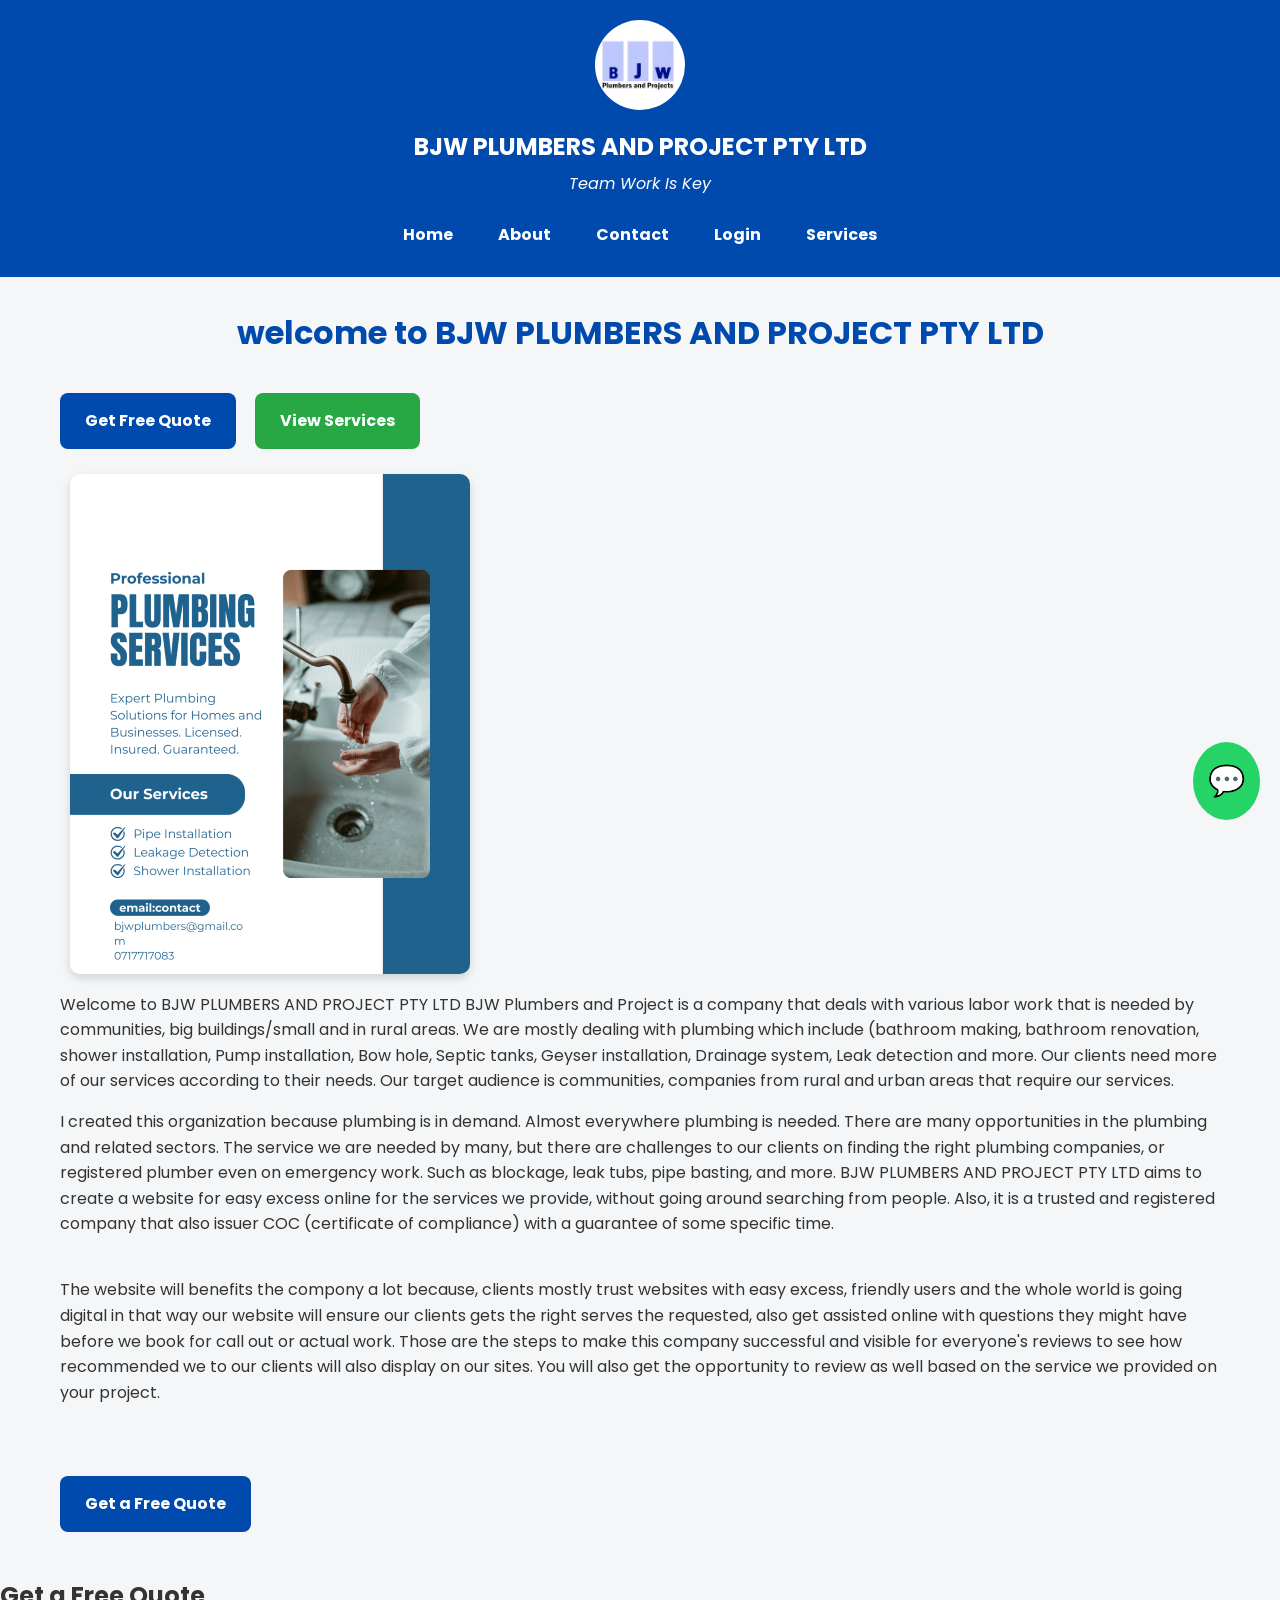
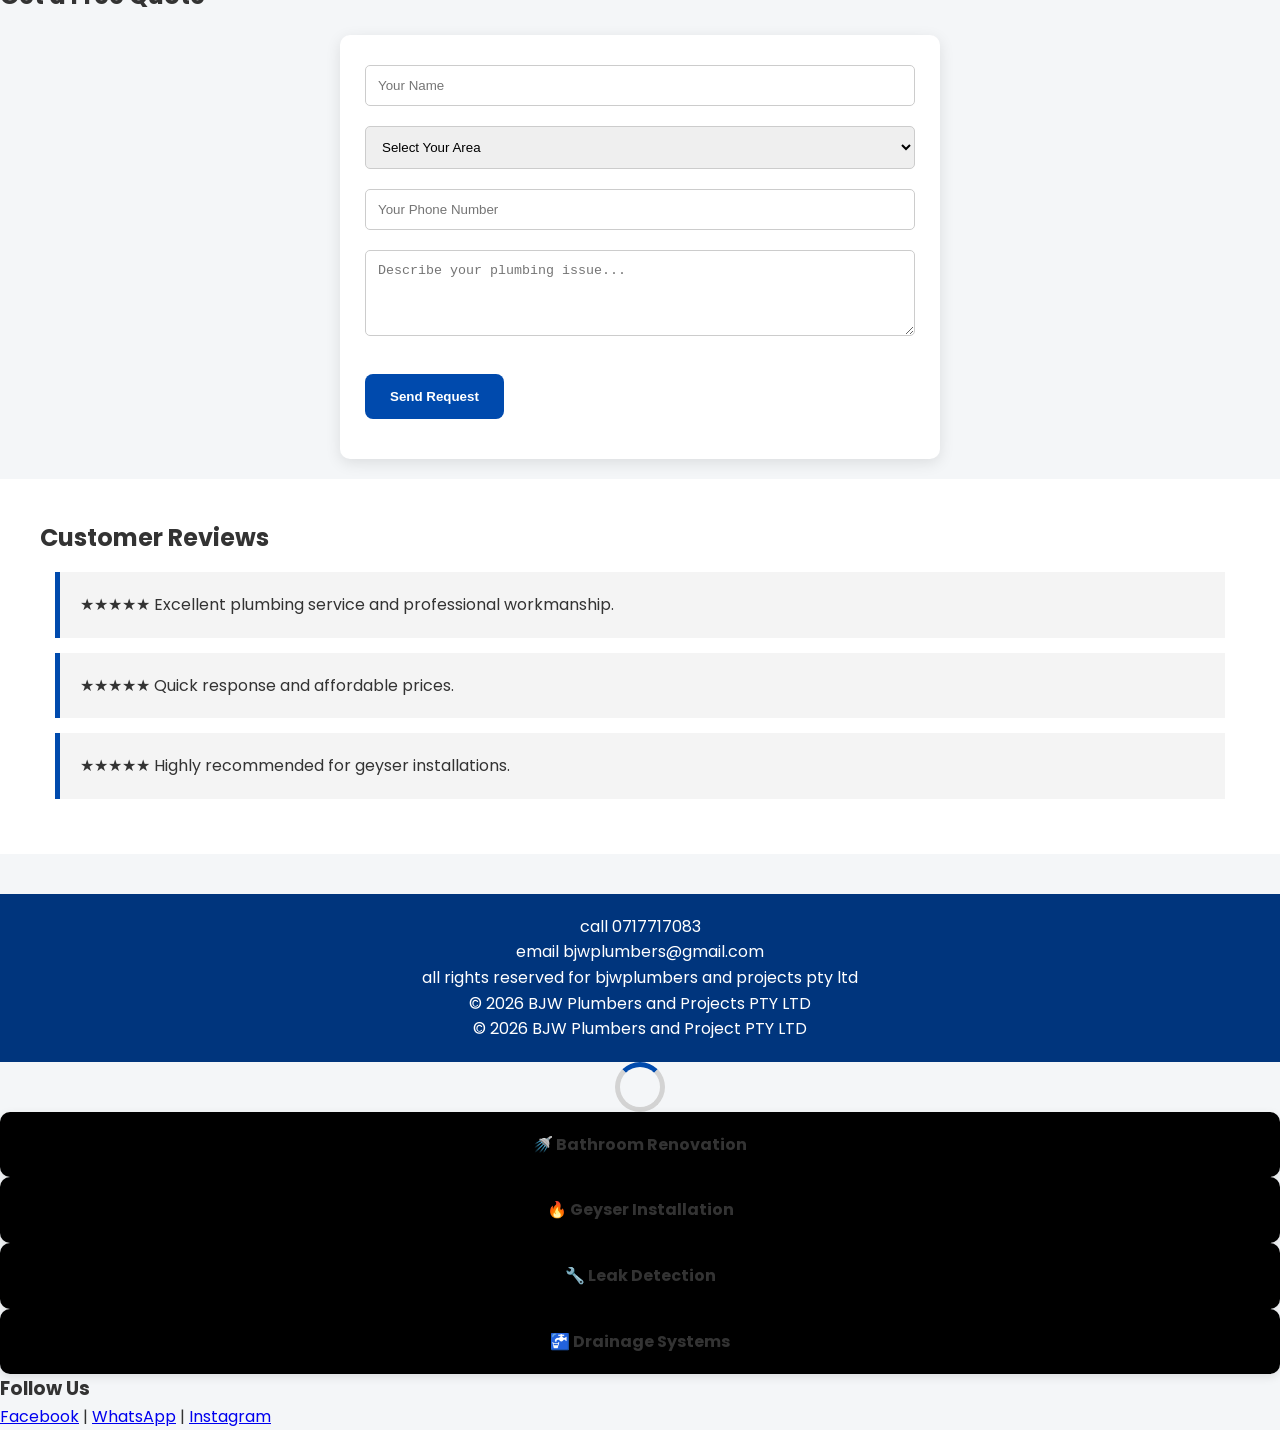
<file: index.html>
<!DOCTYPE html>
<html lang="en">
<head>
    <meta charset="UTF-8">
    <meta name="viewport" content="width=device-width, initial-scale=1.0">
    <meta name="description" content="BJW Plumbers and Projects PTY LTD provides professional plumbing services, geyser installation, bathroom renovations, leak detection, and drainage solutions in South Africa.">

<meta name="keywords" content="Plumbing, Geyser Installation, Bathroom Renovation, Leak Detection, Drainage System, South Africa, BJW Plumbers">

<meta name="author" content="BJW Plumbers and Projects PTY LTD">
<link rel="icon" type="image/jpg" href="images/logo1 (2).jpg">
    <title>Home</title>
    <link rel="stylesheet" href="css/styles.css" type="text/css">
    <script src="javascript/script.js" defer></script>
    <link rel="preconnect" href="https://fonts.googleapis.com">
<link rel="preconnect" href="https://fonts.gstatic.com" crossorigin>

<link href="https://fonts.googleapis.com/css2?family=Poppins:wght@300;400;500;600;700&display=swap" rel="stylesheet">
</head>
<body>
  <header>
    <aside class="sidebar">
    <div class="logo-left">
      <img src="images/logo1 (2).jpg" alt="logo">
<h2>BJW PLUMBERS AND PROJECT PTY LTD</h2>
<p>Team Work Is Key</p>
    </div>
<nav>
       <ul>
        <a href="Index.html"><li>Home</li></a>
        <a href="about.html"><li>About</li></a>
        <a href="contact.html"><li>Contact</li></a>
        <a href="login.html"><li>Login</li></a>
        <a href="services.html"><li>Services</li></a>
       </ul>
      </aside>

</nav>
</header> 


</nav>
</header>
  <main>
<h1> welcome to BJW PLUMBERS AND PROJECT PTY LTD</h1>
<div class="hero-buttons">

<a href="contact.html" class="btn">
Get Free Quote
</a>

<a href="services.html" class="btn btn2">
View Services
</a>

</div>
<img src="images/image12.png" alt="">
<P>Welcome to BJW PLUMBERS AND PROJECT PTY LTD                                                             BJW Plumbers and Project is a company that deals with various labor work that is needed by communities, big buildings/small and in rural areas. We are mostly dealing with plumbing which include (bathroom making, bathroom renovation, shower installation, Pump installation, Bow hole, Septic tanks, Geyser installation, Drainage system, Leak detection and more. Our clients need more of our services according to their needs. Our target audience is communities, companies from rural and urban areas that require our services.  </P>
       <P>I created this organization because plumbing is in demand. Almost everywhere plumbing is needed. There are many opportunities in the plumbing and related sectors. The service we are needed by many, but there are challenges to our clients on finding the right plumbing companies, or registered plumber even on emergency work. Such as blockage, leak tubs, pipe basting, and more. BJW PLUMBERS AND PROJECT PTY LTD aims to create a website for easy excess online for the services we provide, without going around searching from people. Also, it is a trusted and registered company that also issuer COC (certificate of compliance) with a guarantee of some specific time. </P><br>
       <P>The website will benefits the compony a lot because, clients mostly trust websites with easy excess, friendly users and the whole world is going digital in that way our website will ensure our clients gets the right serves the requested, also get assisted online with questions they might have before we book for call out or actual work. Those are the steps to make this company successful and visible for everyone's reviews to see how recommended we to our clients will also display on our sites. You will also get the opportunity to review as well based on the service we provided on your project. </P><br></P>

       <a href="contact.html" class="btn">Get a Free Quote</a>
  </main> 
  <section id="contact">
  <h2>Get a Free Quote</h2>
  <form id="quoteForm">
    <input type="text" name="name" placeholder="Your Name" required>
    <select name="area" required>
      <option value="">Select Your Area</option>
      <option>Durban</option>
      <option>Greytown</option>
      <option>Newcastle</option>
      <option>Ladysmith</option>
      <option>Dundee</option>
      <option>uMsinga</option>
    </select>
    <input type="tel" name="phone" placeholder="Your Phone Number" required>
    <textarea name="message" placeholder="Describe your plumbing issue..." rows="4" required></textarea>
    <button type="submit" class="btn submit-btn">Send Request</button>
  </form>
  <p id="formMsg"></p>
</section>
<section class="testimonials">

<h2>Customer Reviews</h2>

<div class="review">
★★★★★
Excellent plumbing service and professional workmanship.
</div>

<div class="review">
★★★★★
Quick response and affordable prices.
</div>

<div class="review">
★★★★★
Highly recommended for geyser installations.
</div>

</section>
  <footer>
<p>call 0717717083</p>
<p>email bjwplumbers@gmail.com</p>
<p>all rights reserved for bjwplumbers and projects pty ltd</p>

<p id="copyright"></p>
  </footer>
  <button id="topBtn">↑</button> 
</body>
<div id="loader"></div>
<div class="card">
🚿 Bathroom Renovation
</div>

<div class="card">
🔥 Geyser Installation
</div>

<div class="card">
🔧 Leak Detection
</div>

<div class="card">
🚰 Drainage Systems
</div>
<h3>Follow Us</h3>

<a href="#">Facebook</a> |
<a href="#">WhatsApp</a> |
<a href="#">Instagram</a>
<a href="https://wa.me/27717717083"
class="whatsapp-button">

💬
</a>
</html>
</file>
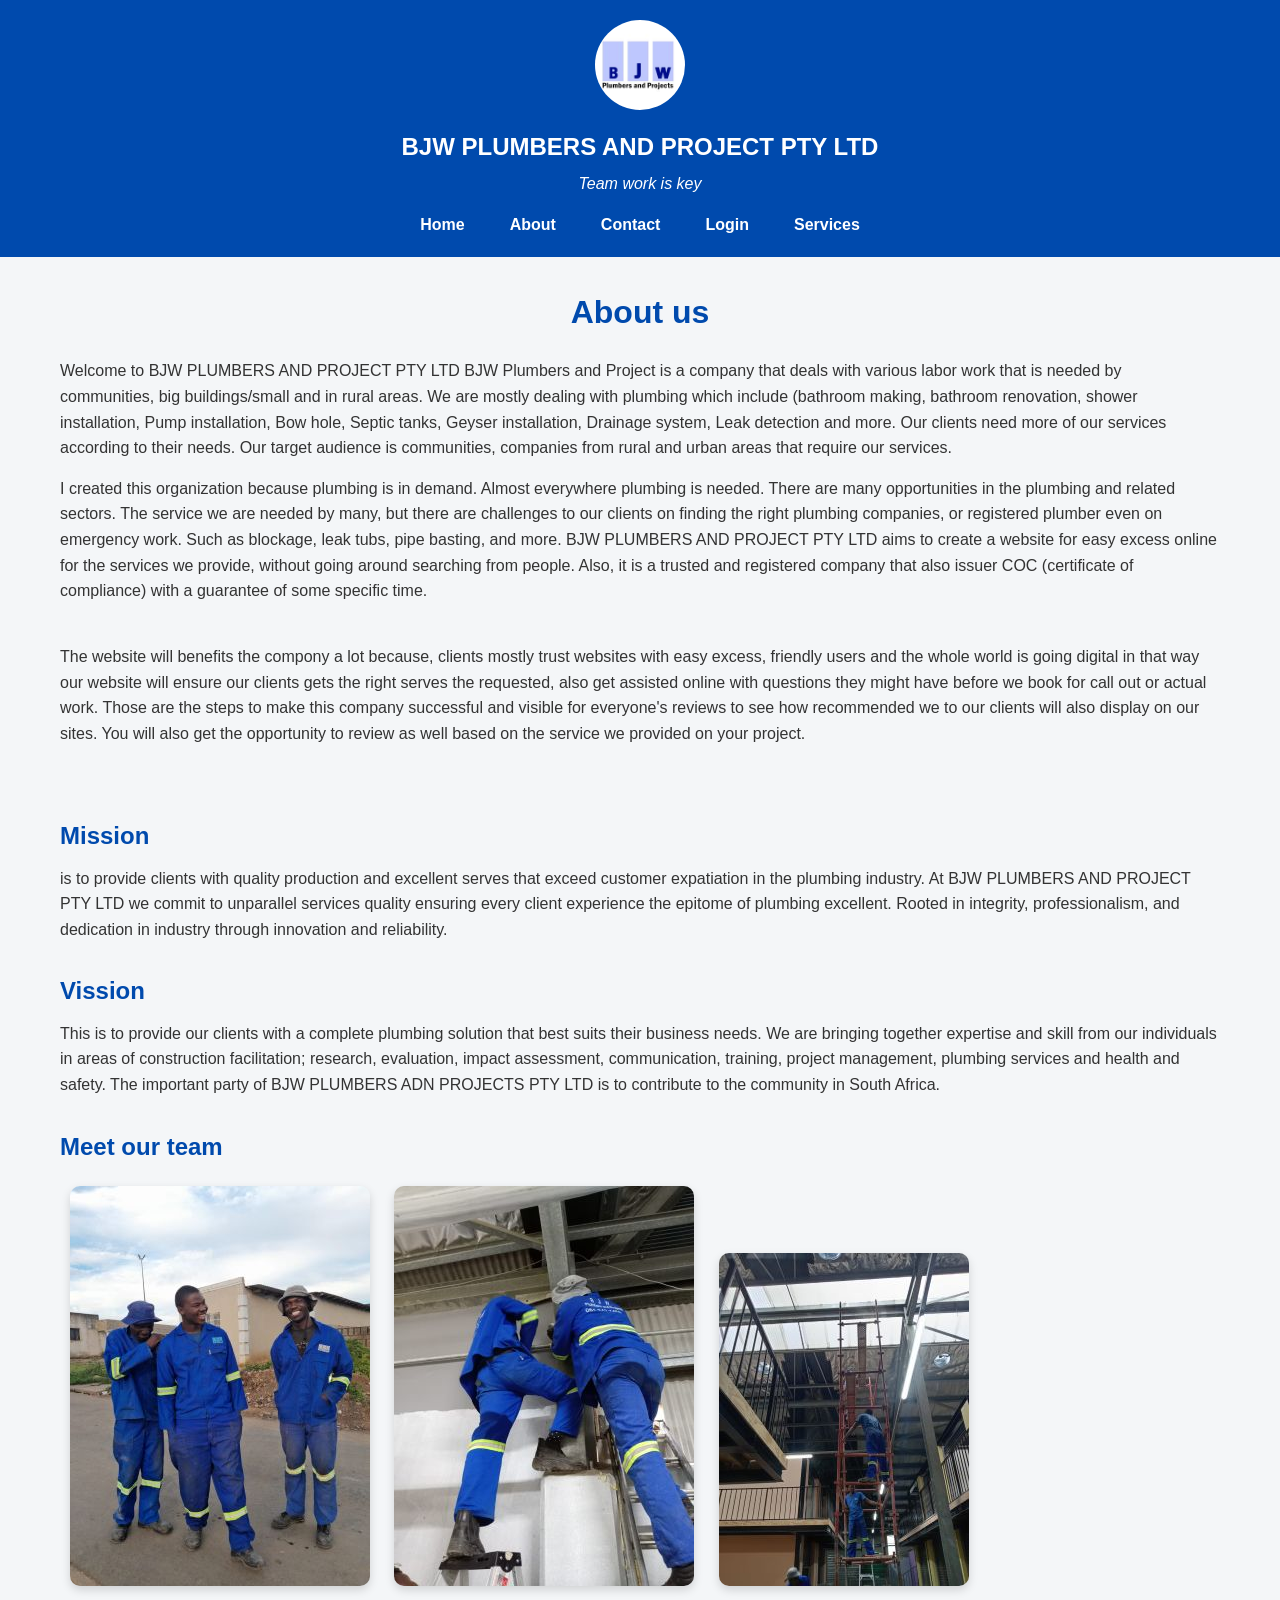
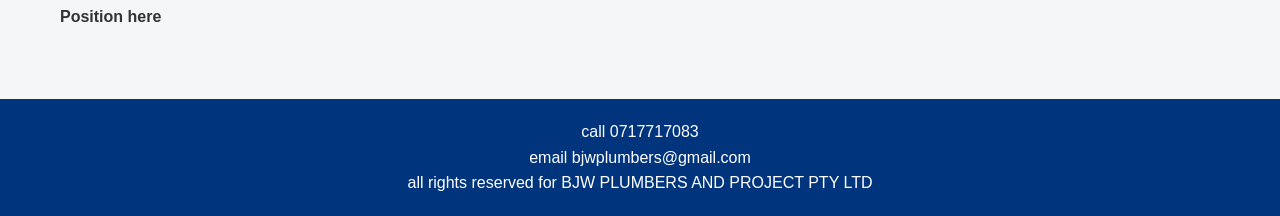
<file: about.html>
<!DOCTYPE html>
<html lang="en">
<head>
    <meta charset="UTF-8">
    <meta name="viewport" content="width=device-width, initial-scale=1.0">
    <title>Document</title>
         <link rel="stylesheet" href="css/styles.css" type="text/css">
</head>
<body>
  <header>
<img src="images/logo1 (2).jpg" alt="logo">
<h2>BJW PLUMBERS AND PROJECT PTY LTD</h2>
<p>Team work is key</p>
<nav>
  <ul>
    <li><a href="index.html">Home</a></li>
    <li><a href="about.html">About</a></li>
    <li><a href="contact.html">Contact</a></li>
    <li><a href="login.html">Login</a></li>
    <li><a href="services.html">Services</a></li>
</ul>
       
</nav>
</header>
    <main>
       <h1>About us</h1>
       
       <P> Welcome to BJW PLUMBERS AND PROJECT PTY LTD                                                             BJW Plumbers and Project is a company that deals with various labor work that is needed by communities, big buildings/small and in rural areas. We are mostly dealing with plumbing which include (bathroom making, bathroom renovation, shower installation, Pump installation, Bow hole, Septic tanks, Geyser installation, Drainage system, Leak detection and more. Our clients need more of our services according to their needs. Our target audience is communities, companies from rural and urban areas that require our services.  </P>
       <P>I created this organization because plumbing is in demand. Almost everywhere plumbing is needed. There are many opportunities in the plumbing and related sectors. The service we are needed by many, but there are challenges to our clients on finding the right plumbing companies, or registered plumber even on emergency work. Such as blockage, leak tubs, pipe basting, and more. BJW PLUMBERS AND PROJECT PTY LTD aims to create a website for easy excess online for the services we provide, without going around searching from people. Also, it is a trusted and registered company that also issuer COC (certificate of compliance) with a guarantee of some specific time. </P><br>
       <P>The website will benefits the compony a lot because, clients mostly trust websites with easy excess, friendly users and the whole world is going digital in that way our website will ensure our clients gets the right serves the requested, also get assisted online with questions they might have before we book for call out or actual work. Those are the steps to make this company successful and visible for everyone's reviews to see how recommended we to our clients will also display on our sites. You will also get the opportunity to review as well based on the service we provided on your project. </P><br>
       
       <h2>Mission</h2>
       <p>is to provide clients with quality production and excellent serves that exceed customer expatiation in the plumbing industry. At BJW PLUMBERS AND PROJECT PTY LTD we commit to unparallel services quality ensuring every client experience the epitome of plumbing excellent. Rooted in integrity, professionalism, and dedication in industry through innovation and reliability. 

 </p>
       <h2>Vission</h2>
       <p>This is to provide our clients with a complete plumbing solution that best suits their business needs. We are bringing together expertise and skill from our individuals in areas of construction facilitation; research, evaluation, impact assessment, communication, training, project management, plumbing services and health and safety. The important party of BJW PLUMBERS ADN PROJECTS PTY LTD is to contribute to the community in South Africa.  </p>
       <h2>Meet our team</h2>
       <img src="images/image7 (2).jpg" alt="">
       <img src="images/image3 (2).jpg" alt=""> <img src="images/image11 (2).jpg" alt="">
       
       <h4>Position here</h4>
       
       
    </main>
  <footer>
<p>call 0717717083</p>
<p>email bjwplumbers@gmail.com</p>
<p>all rights reserved for  BJW PLUMBERS AND PROJECT PTY LTD </p>
  </footer> 
</body>
</html>
</file>
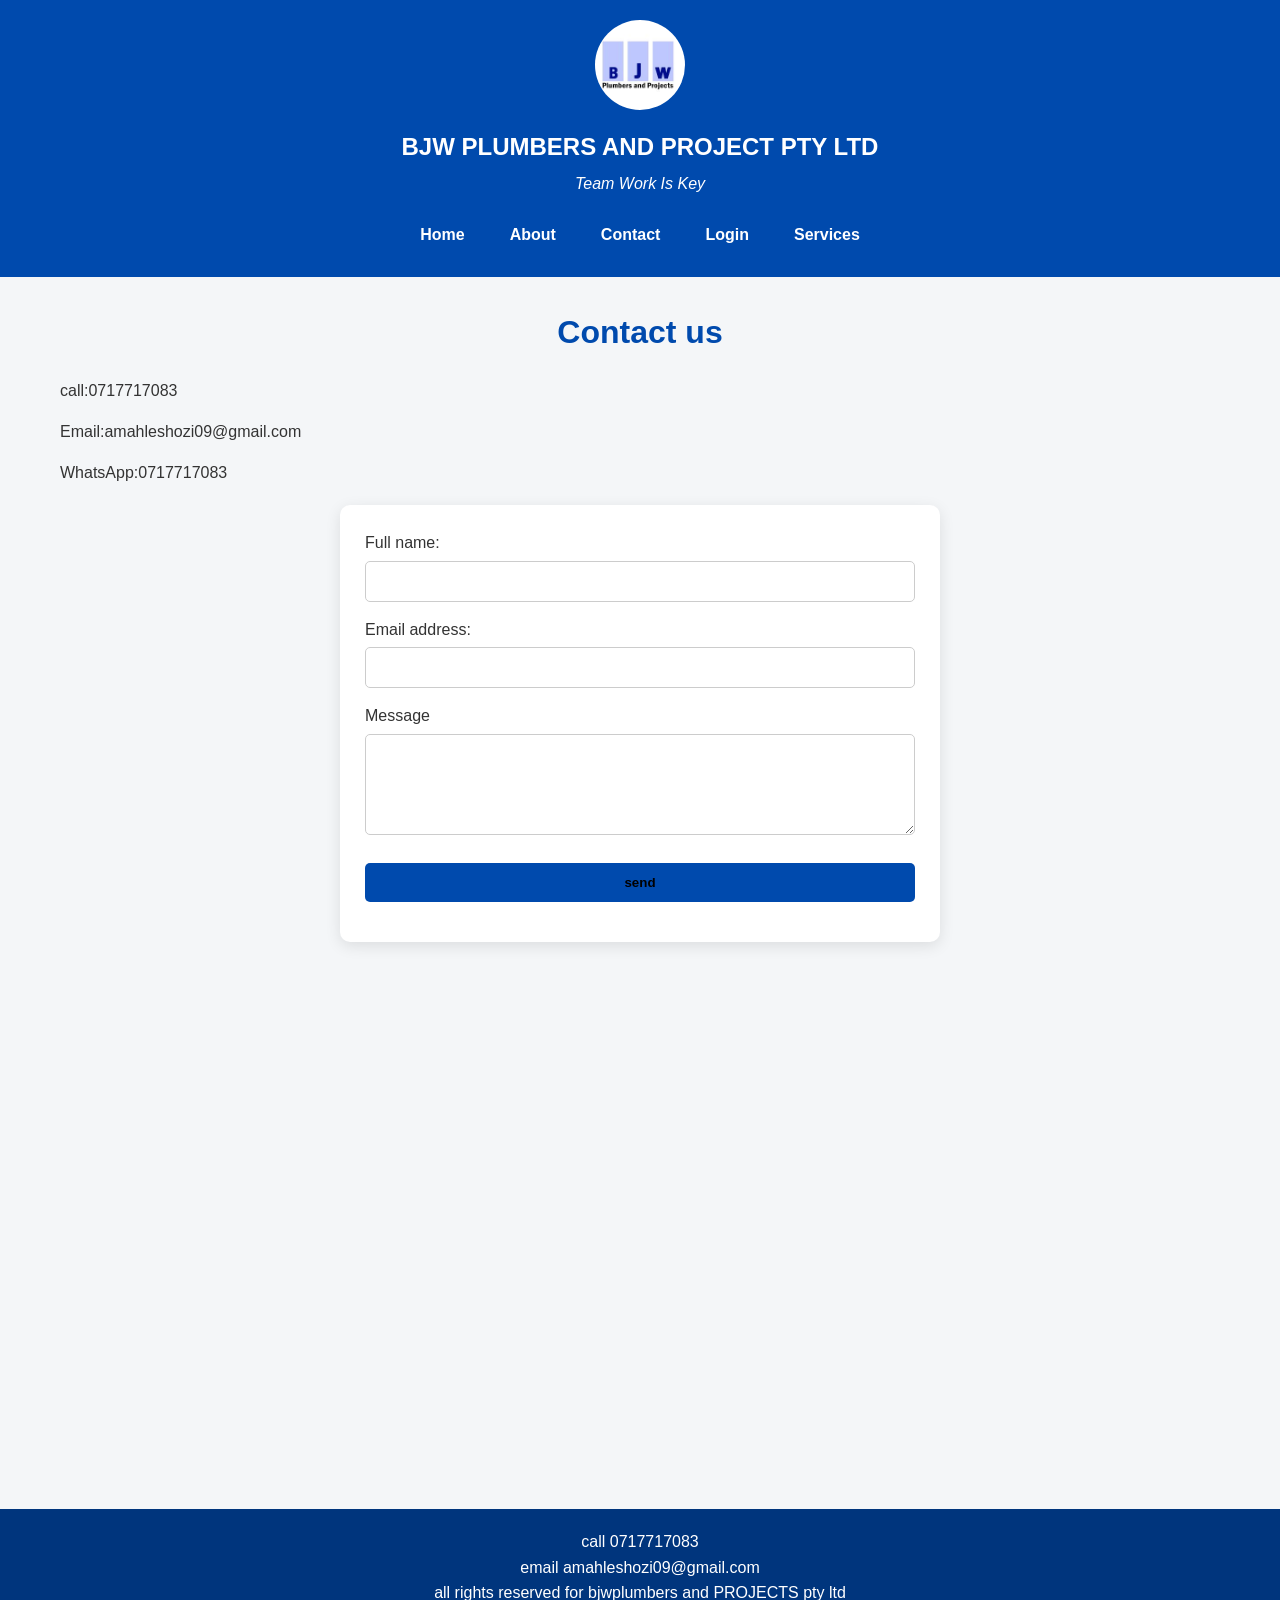
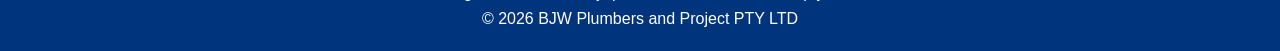
<file: contact.html>
<!DOCTYPE html>
<html lang="en">
<head>
    <meta charset="UTF-8">
    <meta name="viewport" content="width=device-width, initial-scale=1.0">
    <title>Contact</title>
      <link rel="stylesheet" href="css/styles.css">
    <script src="javascript/script.js" defer></script>

</head>
<body>
  <header>

<img src="images/logo1 (2).jpg" alt="logo">
<h2>BJW PLUMBERS AND PROJECT PTY LTD</h2>
<p>Team Work Is Key</p>
<nav>
       <ul>
        <a href="index.html"><li>Home</li></a>
        <a href="about.html"><li>About</li></a>
        <a href="contact.html"><li>Contact</li></a>
         <a href="login.html"><li>Login</li></a>
        <a href="services.html"><li>Services</li></a>
       </ul>

</nav>
</header>
<main>
    <h1>Contact us</h1>
    <p>call:0717717083</p>
    <p>Email:amahleshozi09@gmail.com</p>
    <p>WhatsApp:0717717083</p>
    
    <form action="mailto:amahleshozi09@gmail.com"> 
        <label for="name">Full name:</label><br>
        <input type="text"required> <br>
        <label for="email">Email address:</label><br>
        <input type="email"required><br>
        <label for="msg">Message</label><br>
        <textarea name="msg" rows="5" cols="50" required></textarea><br>
        <input type="submit" value="send">

    </form>
    <iframe src="https://www.google.com/maps/embed?pb=!1m18!1m12!1m3!1d13861.496308647662!2d30.92576305014468!3d-29.708921664227883!2m3!1f0!2f0!3f0!3m2!1i1024!2i768!4f13.1!3m3!1m2!1s0x1ef702d95f09fe57%3A0xc4a582e6092878e3!2s11%20Simunye%20Grove%2C%20Newtown%2C%20Inanda%2C%204310!5e0!3m2!1sen!2sza!4v1773057507395!5m2!1sen!2sza" width="600" height="450" style="border:0;" allowfullscreen="" loading="lazy" referrerpolicy="no-referrer-when-downgrade"></iframe>

</main>
  <footer>
<p>call 0717717083</p>
<p>email amahleshozi09@gmail.com</p>
<p>all rights reserved for bjwplumbers and PROJECTS pty ltd</p>
  </footer> 
    
</body>
</html>
</file>
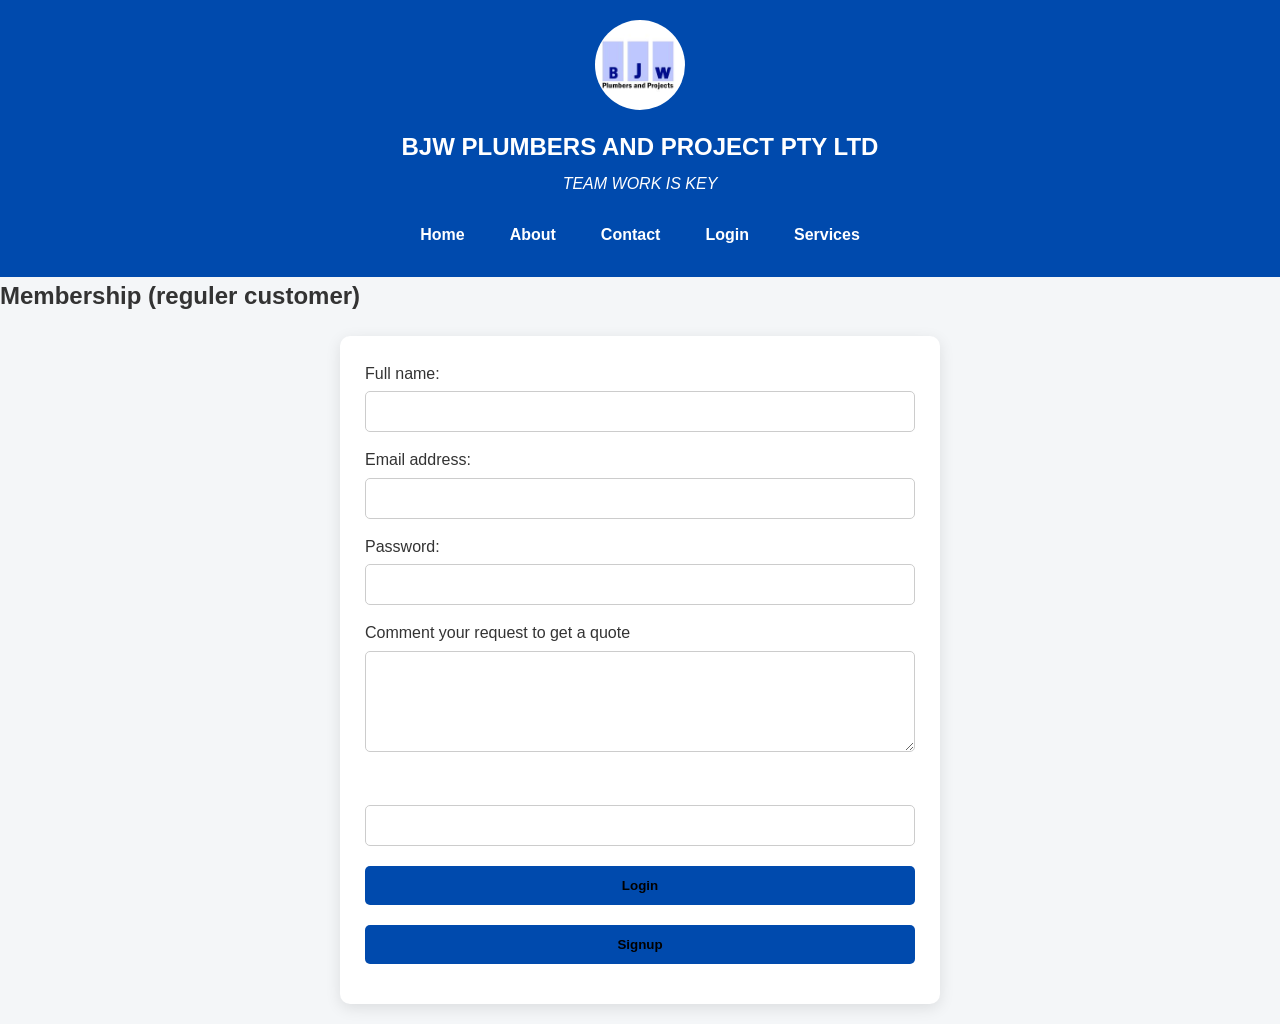
<file: login.html>
<!DOCTYPE html>
<html lang="en">
<head>
    <meta charset="UTF-8">
    <meta name="viewport" content="width=device-width, initial-scale=1.0">
    <title>Home</title>
     <link rel="stylesheet" href="css/styles.css">
    <script src="javascript/script.js" defer></script>
</head>
<body>
  <header>
<img src="images/logo1 (2).jpg" alt="logo">
<h2> BJW PLUMBERS AND PROJECT PTY LTD </h2>
<p>TEAM WORK IS KEY</p>
<nav>
       <ul>
        <a href="index.html"><li>Home</li></a>
        <a href="about.html"><li>About</li></a>
        <a href="contact.html"><li>Contact</li></a>
        <a href="login.html"><li>Login</li></a>
        <a href="services.html"><li>Services</li></a>
        
       </ul>

</nav>
</header>
<h2>Membership (reguler customer)</h2>
  <form action="mailto:amahleshozi09@gmail.com"> 
        <label for="login/signup">Full name:</label><br>
        <input type="text"required> <br>
        <label for="email">Email address:</label><br>
        <input type="email"required><br>
        <label for="text">Password:</label><br>
        <input type="password"required><br>
        <label for="msg">Comment your request to get a quote</label><br>
        <textarea name="msg" rows="5" cols="50" required></textarea><br>
        <label for="Book call out"></label><br>
        <input type="Location"required><br>
        <input type="Submit" value="Login">
        <input type="Submit" value="Signup">

    </form>
</file>
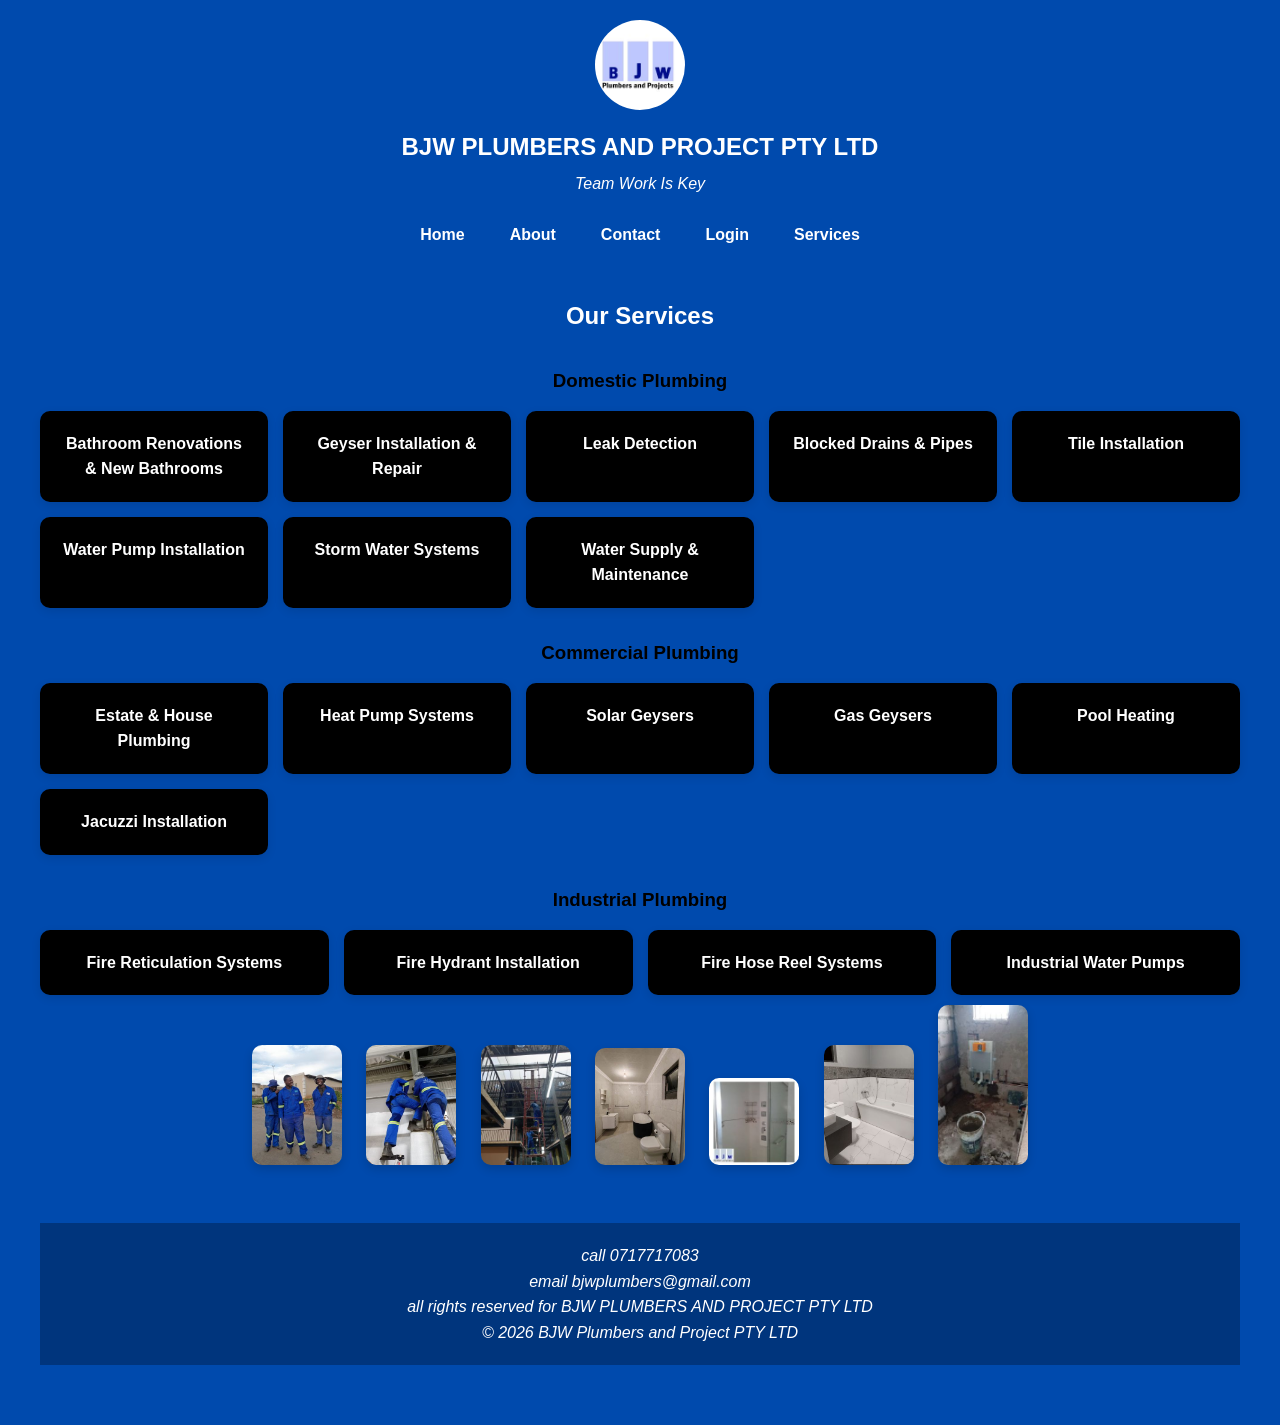
<file: services.html>
<!DOCTYPE html>
<html lang="en">
<head>
    <meta charset="UTF-8">
    <meta name="viewport" content="width=device-width, initial-scale=1.0">
    <title>Services</title>
      <link rel="stylesheet" href="css/styles.css">
    <script src="javascript/script.js" defer></script>
</head>
<body>
  <header>
<img src="images/logo1 (2).jpg" alt="logo">
<h2>BJW PLUMBERS AND PROJECT PTY LTD</h2>
<p>Team Work Is Key</p>
<nav>
       <ul>
        <a href="index.html"><li>Home</li></a>
        <a href="about.html"><li>About</li></a>
        <a href="contact.html"><li>Contact</li></a>
        <a href="login.html"><li>Login</li></a>
        <a href="services.html"><li>Services</li></a>
        
       </ul>

</nav>
</ul>
<section id="services">
    <h2>Our Services</h2>
    
    <h3>Domestic Plumbing</h3>
    <div class="grid">
      <div class="card">Bathroom Renovations & New Bathrooms</div>
      <div class="card">Geyser Installation & Repair</div>
      <div class="card">Leak Detection</div>
      <div class="card">Blocked Drains & Pipes</div>
      <div class="card">Tile Installation</div>
      <div class="card">Water Pump Installation</div>
      <div class="card">Storm Water Systems</div>
      <div class="card">Water Supply & Maintenance</div>
    </div>

    <h3>Commercial Plumbing</h3>
    <div class="grid">
      <div class="card">Estate & House Plumbing</div>
      <div class="card">Heat Pump Systems</div>
      <div class="card">Solar Geysers</div>
      <div class="card">Gas Geysers</div>
      <div class="card">Pool Heating</div>
      <div class="card">Jacuzzi Installation</div>
    </div>

    <h3>Industrial Plumbing</h3>
    <div class="grid">
      <div class="card">Fire Reticulation Systems</div>
      <div class="card">Fire Hydrant Installation</div>
      <div class="card">Fire Hose Reel Systems</div>
      <div class="card">Industrial Water Pumps</div>
    </div>
    <img src="images/image7 (2).jpg" alt="">
       <img src="images/image3 (2).jpg" alt=""> <img src="images/image11 (2).jpg" alt="">
       <img src="images/image9 (2).jpg" alt=""> <img src="images/image5 (2).jpg" alt="">
       <img src="images/image4 (2).jpg" alt=""> <img src="images/image6 (2).jpg" alt="">
</ul>
<footer>
<p>call 0717717083</p>
<p>email bjwplumbers@gmail.com</p>
<p>all rights reserved for  BJW PLUMBERS AND PROJECT PTY LTD </p>
  </footer>
</file>
<file: css/styles.css>
/* ==========================
   GLOBAL STYLES
========================== */

*{
    margin:0;
    padding:0;
    box-sizing:border-box;
}

body{
    font-family:'poppins', sans-serif;
    background:#f4f6f8;
    color:#333;
    line-height:1.6;
}

/* ==========================
   HEADER
========================== */

header{
    background:#004aad;
    color:white;
    text-align:center;
    padding:20px;
}

header img{
    width:90px;
    height:90px;
    border-radius:50%;
    object-fit:cover;
    margin-bottom:10px;
}

header h2{
    margin-bottom:5px;
}

header p{
    font-style:italic;
}

/* ==========================
   NAVIGATION
========================== */

nav{
    margin-top:15px;
}

nav ul{
    list-style:none;
    display:flex;
    justify-content:center;
    flex-wrap:wrap;
    gap:15px;
}

nav ul a{
    text-decoration:none;
    color:white;
    font-weight:bold;
    padding:10px 15px;
    border-radius:5px;
    transition:0.3s;
}

nav ul a:hover{
    background:white;
    color:#004aad;
}

/* ==========================
   MAIN CONTENT
========================== */

main{
    max-width:1200px;
    margin:auto;
    padding:30px 20px;
}

main h1{
    color:#004aad;
    text-align:center;
    margin-bottom:20px;
}

main h2{
    color:#004aad;
    margin-top:30px;
    margin-bottom:10px;
}

main p{
    margin-bottom:15px;
}

/* ==========================
   IMAGES
========================== */

main img,
#services img{
    max-width:100%;
    height:auto;
    border-radius:10px;
    margin:10px;
    box-shadow:0 4px 10px rgba(0,0,0,0.15);
}

/* ==========================
   SERVICES
========================== */

#services{
    padding:40px 20px;
}

#services h2{
    text-align:center;
    margin-bottom:30px;
}

#services h3{
    color:black;
    margin-top:30px;
    margin-bottom:15px;
}

.grid{
    display:grid;
    grid-template-columns:repeat(auto-fit,minmax(220px,1fr));
    gap:15px;
}

.card{
    background:black;
    padding:20px;
    border-radius:10px;
    text-align:center;
    font-weight:bold;
    box-shadow:0 3px 10px rgba(0,0,0,0.1);
    transition:0.3s;
}

.card:hover{
    background:#004aad;
    color:black;
    transform:translateY(-5px);
}

/* ==========================
   FORMS
========================== */

form{
    max-width:600px;
    margin:20px auto;
    background:white;
    padding:25px;
    border-radius:10px;
    box-shadow:0 4px 15px rgba(0,0,0,0.1);
}

form input,
form textarea,
form select{
    width:100%;
    padding:12px;
    margin-top:5px;
    margin-bottom:15px;
    border:1px solid #ccc;
    border-radius:5px;
}

form input:focus,
form textarea:focus,
form select:focus{
    outline:none;
    border-color:#004aad;
}

form input[type="submit"],
button{
    background:#004aad;
    color:black;
    border:none;
    cursor:pointer;
    font-weight:bold;
    transition:0.3s;
}

form input[type="submit"]:hover,
button:hover{
    background:#002f70;
}

/* ==========================
   CONTACT PAGE
========================== */

iframe{
    width:100%;
    border-radius:10px;
    margin-top:20px;
}
.testimonials{
padding:40px;
background:white;
}

.review{
background:#f4f4f4;
padding:20px;
margin:15px;
border-left:5px solid #004aad;
}

/* ==========================
   FOOTER
========================== */

footer{
    background:#00357d;
    color:white;
    text-align:center;
    padding:20px;
    margin-top:40px;
}

/* ==========================
   MOBILE
========================== */

@media(max-width:768px){

    nav ul{
        flex-direction:column;
        align-items:center;
    }

    header h2{
        font-size:1.2rem;
    }

    main{
        padding:20px 15px;
    }
}

.btn{
    display:inline-block;
    background:#004aad;
    color:white;
    padding:12px 20px;
    border-radius:6px;
    text-decoration:none;
    font-weight:bold;
    margin:15px 0;
}

.btn:hover{
    background:#002f70;
}
.hero-buttons{
    margin-top:20px;
}

.btn{
    display:inline-block;
    background:#004aad;
    color:white;
    padding:15px 25px;
    text-decoration:none;
    border-radius:8px;
    margin-right:15px;
}

.btn:hover{
    background:black;
}

.btn2{
    background:#28a745;
}
nav a:hover{
    color:#ffd700;
}
img{
    transition:0.4s;
}

img:hover{
    transform:scale(1.05);
}
#topBtn{
    position:fixed;
    bottom:20px;
    right:20px;
    background:#004aad;
    color:white;
    border:none;
    padding:15px;
    border-radius:50%;
    cursor:pointer;
}
#loader{
width:50px;
height:50px;
border:5px solid lightgray;
border-top:5px solid #004aad;
border-radius:50%;
animation:spin 1s linear infinite;
margin:auto;
}

@keyframes spin{
100%{
transform:rotate(360deg);
}
}
input,
textarea,
select{
width:100%;
padding:12px;
border-radius:8px;
border:1px solid gray;
margin-bottom:15px;
}

input:focus,
textarea:focus{
border-color:#004aad;
outline:none;
}
.whatsapp-button{
position:fixed;
bottom:80px;
right:20px;
background:#25D366;
color:white;
font-size:30px;
padding:15px;
border-radius:50%;
text-decoration:none;
}
</file>
